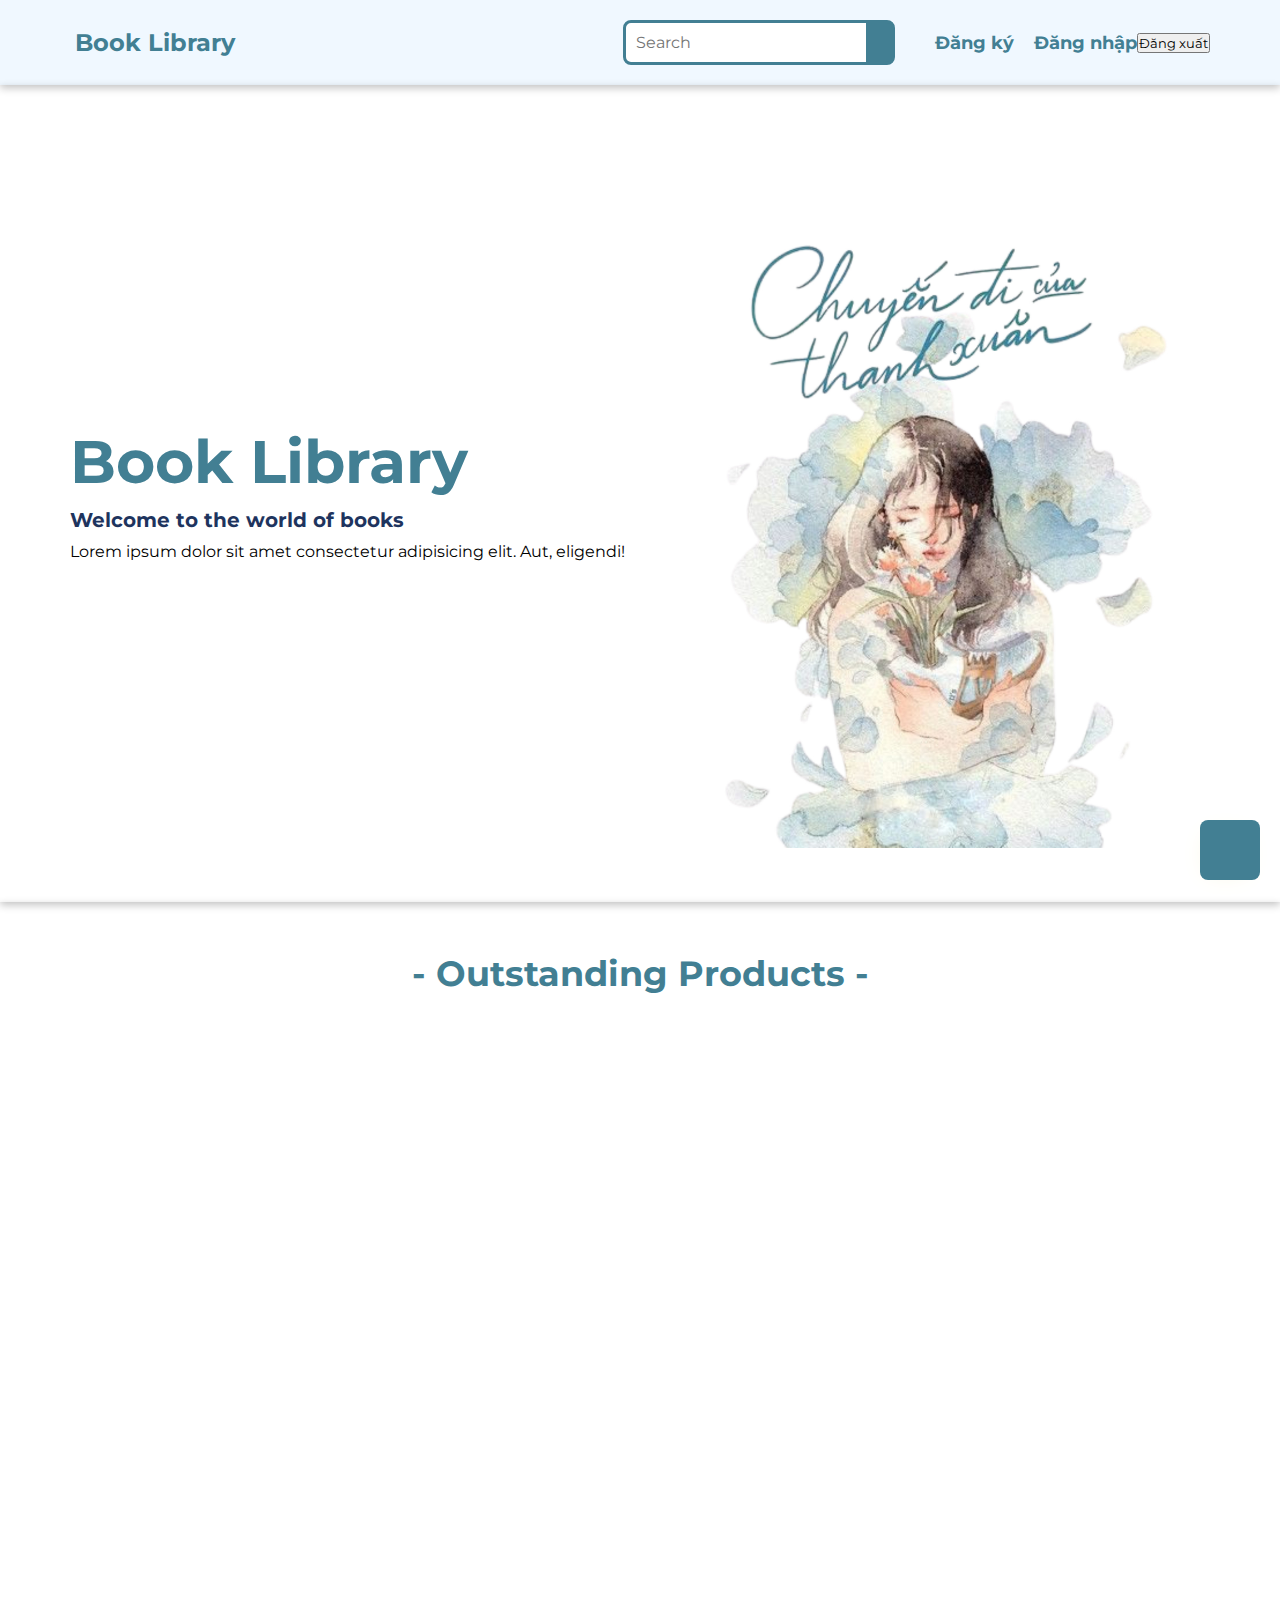
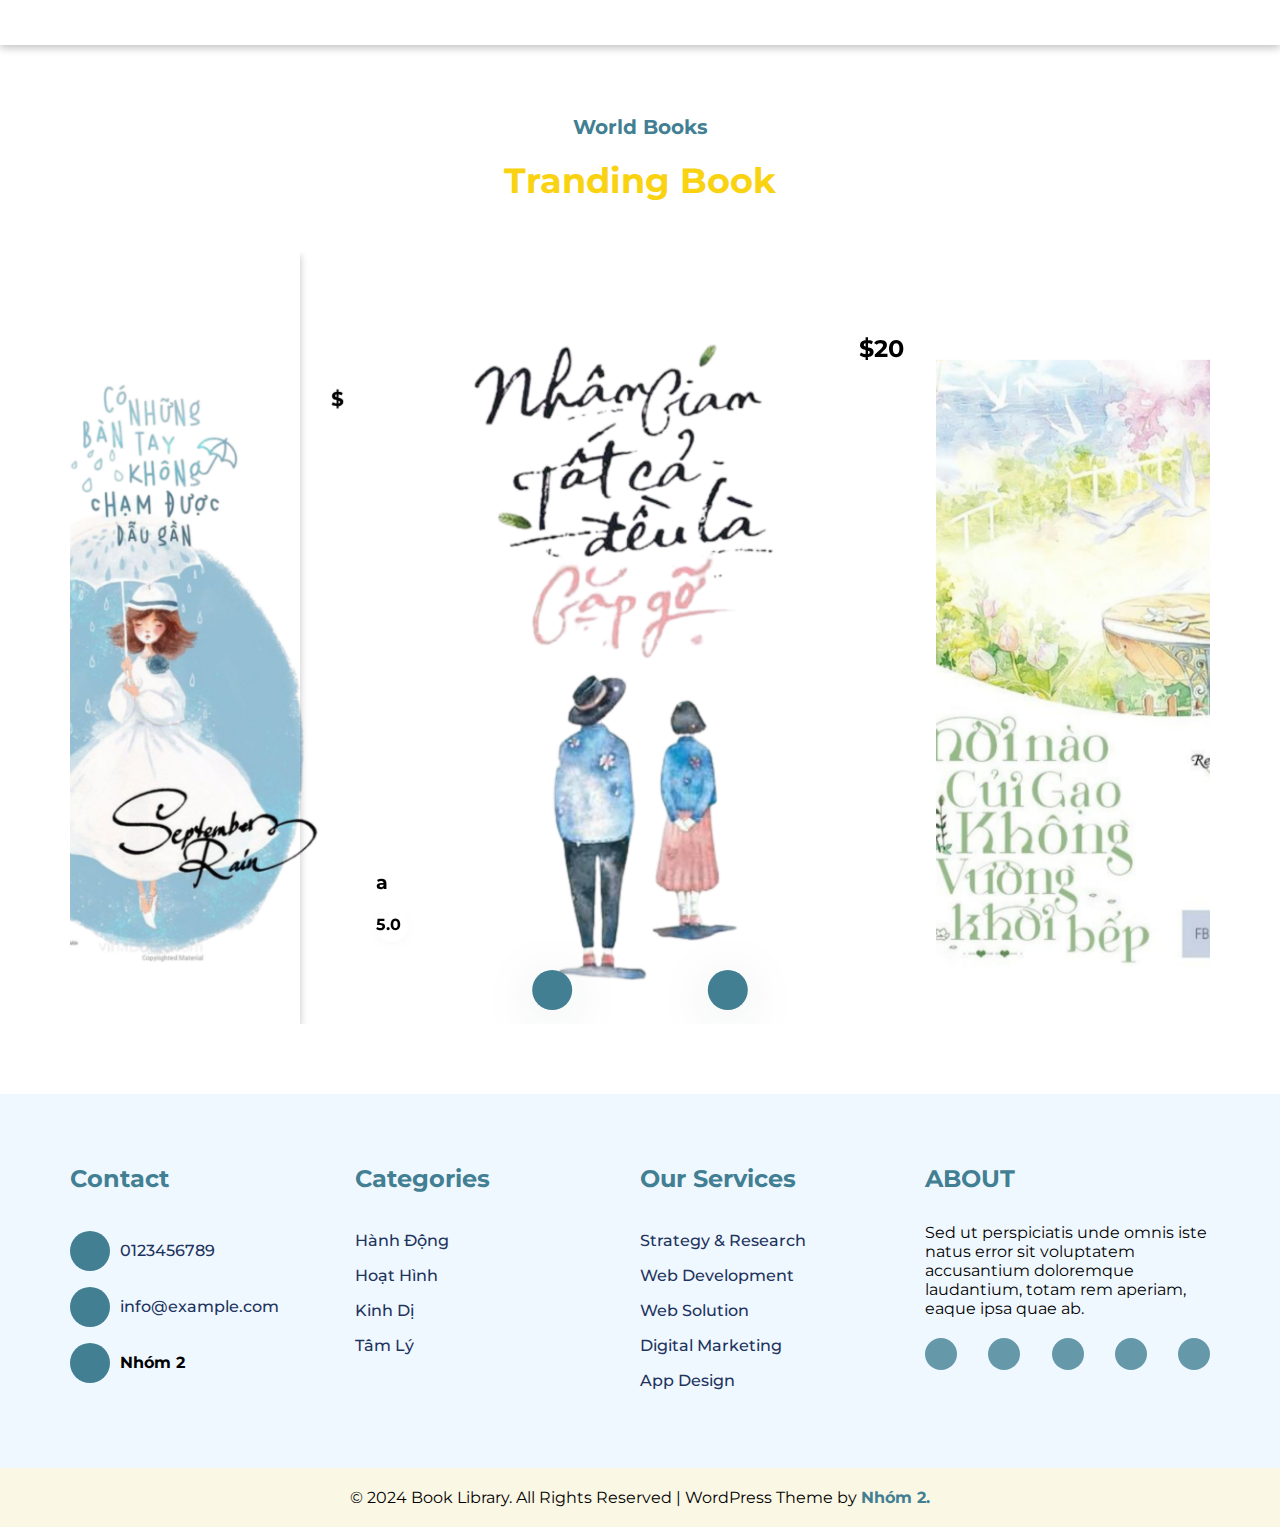
<file: index.html>
<!DOCTYPE html>
<html lang="en">
  <head>
    <meta charset="UTF-8" />
    <meta name="viewport" content="width=device-width, initial-scale=1.0" />
    <link rel="shortcut icon" href="./image/avatar.jpg" type="image/x-icon">
    <!-- FontAwesome 6.2.0 CSS -->
    <link
      rel="stylesheet"
      href="https://cdnjs.cloudflare.com/ajax/libs/font-awesome/6.2.0/css/all.min.css"
      integrity="sha512-xh6O/CkQoPOWDdYTDqeRdPCVd1SpvCA9XXcUnZS2FmJNp1coAFzvtCN9BmamE+4aHK8yyUHUSCcJHgXloTyT2A=="
      crossorigin="anonymous"
      referrerpolicy="no-referrer"
    />
     <!-- swiper -->
     <link
     rel="stylesheet"
     href="https://cdn.jsdelivr.net/npm/swiper@11/swiper-bundle.min.css"
   />

    <!-- gg font Montserrat -->
    <link rel="preconnect" href="https://fonts.googleapis.com" />
    <link rel="preconnect" href="https://fonts.gstatic.com" crossorigin />
    <link
      href="https://fonts.googleapis.com/css2?family=Montserrat:ital,wght@0,100..900;1,100..900&display=swap"
      rel="stylesheet"
    />
     <!-- ainimate -->
     <link
     rel="stylesheet"
     href="https://cdnjs.cloudflare.com/ajax/libs/animate.css/4.1.1/animate.min.css"
   />
   <link rel="stylesheet" href="./css/swiper.css">
    <link rel="stylesheet" href="./sass/pages/_homePages.scss" />
    <link rel="stylesheet" href="./css/style.css" />

   
    <title>Book Library</title>
  </head>
  <body>
    <header>
      <div class="container">
        <div class="header_content">
          <div class="header_logo">
            <a href="#"><i class="fa-solid fa-book"></i>Book Library</a>
          </div>
          <div class="header_search">
            <form action="">
              <input
                class="input_search"
                type="text"
                name=""
                id=""
                placeholder="Search"
              />
              <button class="btn_search">
                <i class="fa-solid fa-magnifying-glass"></i>
              </button>
            </form>
            <ul> 
              <li><a href="./html/signup.html">Đăng ký</a></li>
              <li><a href="./html/login.html">Đăng nhập</a></li>
              <button type="submit" id="btnLogout" > Đăng xuất </button>
            </ul>
            </div>
            
          </div>
         
        </div>
      </div>
    </header>
    <section class="banner">
      <div class="container">
        <div class="banner_content">
          <div class="banner_content_text">
            <h1 class="wow animate__animated animate__fadeInUp">Book Library</h1>
            <span class="sub-title wow animate__animated animate__fadeInUp animate__delay-1s">Welcome to the world of books</span>
            <p class="wow animate__animated animate__fadeInUp animate__delay-2s">
              Lorem ipsum dolor sit amet consectetur adipisicing elit. Aut,
              eligendi!
            </p>
          </div>

          <div class="banner_content_image">
            <img src="./image/avatar.jpg" alt="" />
          </div>
        </div>
      </div>
    </section>
    <section class="product">
      <div class="container">
        <div class="product_title">
          <h2 class="wow animate__animated animate__fadeInUp">- Outstanding Products -</h2>
        </div>
        <!-- content(grid) -->
        <div class="product_content">
          <div class="product_item">
            <img src="./image/product2.jpg" alt="" />
            <h3>
              CyberPhone
              <span>99,99$</span>
            </h3>
            <p>Accesssories</p>
            <div class="item-action">
              <div class="item-rate">
                <i class="fa-solid fa-star"></i>
                <i class="fa-solid fa-star"></i>
                <i class="fa-solid fa-star"></i>
                <i class="fa-solid fa-star"></i>
                <i class="fa-solid fa-star"></i>
              </div>
              <button class="item-buy-now">
                <i class="fa-solid fa-cart-shopping"></i>
                <span>Buy now</span>
              </button>
            </div>
          </div>
          <div class="product_item">
            <img src="./image/product4.jpg" alt="" />
            <h3>
              CyberPhone
              <span>99,99$</span>
            </h3>
            <p>Accesssories</p>
            <div class="item-action">
              <div class="item-rate">
                <i class="fa-solid fa-star"></i>
                <i class="fa-solid fa-star"></i>
                <i class="fa-solid fa-star"></i>
                <i class="fa-solid fa-star"></i>
                <i class="fa-solid fa-star"></i>
              </div>
              <button class="item-buy-now">
                <i class="fa-solid fa-cart-shopping"></i>
                <span>Buy now</span>
              </button>
            </div>
          </div>
          <div class="product_item">
            <img src="./image/product6.jpg" alt="" />
            <h3>
              CyberPhone
              <span>99,99$</span>
            </h3>
            <p>Accesssories</p>
            <div class="item-action">
              <div class="item-rate">
                <i class="fa-solid fa-star"></i>
                <i class="fa-solid fa-star"></i>
                <i class="fa-solid fa-star"></i>
                <i class="fa-solid fa-star"></i>
                <i class="fa-solid fa-star"></i>
              </div>
              <button class="item-buy-now">
                <i class="fa-solid fa-cart-shopping"></i>
                <span>Buy now</span>
              </button>
            </div>
          </div>
        </div>
      </div>
    </section>

    <section class="categories">
      <div class="container">
        <div class="categories_title">
          <h4 class="wow animate__animated animate__fadeInUp">World Books</h4>
          <h2 class="wow animate__animated animate__fadeInUp animate__delay-1s">Tranding Book</h2>
        </div>
      </div>
      <div class="container">
        <div class="swiper tranding-slider">
          <div class="swiper-wrapper">
            <!-- slide start -->
             <div class="swiper-slide tranding-slide">
              <div class="tranding-slide-img">
                <img src="./image/product1.jpg" alt="">
              </div>
              <div class="tranding-slide-content">
                <h2 class="book-price">$20</h2>
                <div class="tranding-slide-content-bottom">
                  <h3 class="book-name">a</h3>
                  <h4 class="book-rate">
                    <span>5.0</span>
                    <div class="rate">
                      <i class="fa-solid fa-star"></i>
                      <i class="fa-solid fa-star"></i>
                      <i class="fa-solid fa-star"></i>
                      <i class="fa-solid fa-star"></i>
                      <i class="fa-solid fa-star"></i>
                    </div>
            
                  </h4>
                </div>
              </div>
             </div>
             <!-- slide end -->

               <!-- slide start -->
               <div class="swiper-slide tranding-slide">
                <div class="tranding-slide-img">
                  <img src="./image/product2.jpg" alt="">
                </div>
                <div class="tranding-slide-content">
                  <h2 class="book-price">$20</h2>
                  <div class="tranding-slide-content-bottom">
                    <h3 class="book-name">a</h3>
                    <h4 class="book-rate">
                      <span>5.0</span>
                      <div class="rate">
                        <i class="fa-solid fa-star"></i>
                        <i class="fa-solid fa-star"></i>
                        <i class="fa-solid fa-star"></i>
                        <i class="fa-solid fa-star"></i>
                        <i class="fa-solid fa-star"></i>
                      </div>
              
                    </h4>
                  </div>
                </div>
               </div>
               <!-- slide end -->

                 <!-- slide start -->
             <div class="swiper-slide tranding-slide">
              <div class="tranding-slide-img">
                <img src="./image/product3.jpg" alt="">
              </div>
              <div class="tranding-slide-content">
                <h2 class="book-price">$20</h2>
                <div class="tranding-slide-content-bottom">
                  <h3 class="book-name">a</h3>
                  <h4 class="book-rate">
                    <span>5.0</span>
                    <div class="rate">
                      <i class="fa-solid fa-star"></i>
                      <i class="fa-solid fa-star"></i>
                      <i class="fa-solid fa-star"></i>
                      <i class="fa-solid fa-star"></i>
                      <i class="fa-solid fa-star"></i>
                    </div>
            
                  </h4>
                </div>
              </div>
             </div>
             <!-- slide end -->

               <!-- slide start -->
               <div class="swiper-slide tranding-slide">
                <div class="tranding-slide-img">
                  <img src="./image/product4.jpg" alt="">
                </div>
                <div class="tranding-slide-content">
                  <h2 class="book-price">$20</h2>
                  <div class="tranding-slide-content-bottom">
                    <h3 class="book-name">a</h3>
                    <h4 class="book-rate">
                      <span>5.0</span>
                      <div class="rate">
                        <i class="fa-solid fa-star"></i>
                        <i class="fa-solid fa-star"></i>
                        <i class="fa-solid fa-star"></i>
                        <i class="fa-solid fa-star"></i>
                        <i class="fa-solid fa-star"></i>
                      </div>
              
                    </h4>
                  </div>
                </div>
               </div>
               <!-- slide end -->

                 <!-- slide start -->
             <div class="swiper-slide tranding-slide">
              <div class="tranding-slide-img">
                <img src="./image/product5.jpg" alt="">
              </div>
              <div class="tranding-slide-content">
                <h2 class="book-price">$20</h2>
                <div class="tranding-slide-content-bottom">
                  <h3 class="book-name">a</h3>
                  <h4 class="book-rate">
                    <span>5.0</span>
                    <div class="rate">
                      <i class="fa-solid fa-star"></i>
                      <i class="fa-solid fa-star"></i>
                      <i class="fa-solid fa-star"></i>
                      <i class="fa-solid fa-star"></i>
                      <i class="fa-solid fa-star"></i>
                    </div>
            
                  </h4>
                </div>
              </div>
             </div>
             <!-- slide end -->

               <!-- slide start -->
               <div class="swiper-slide tranding-slide">
                <div class="tranding-slide-img">
                  <img src="./image/product6.jpg" alt="">
                </div>
                <div class="tranding-slide-content">
                  <h2 class="book-price">$20</h2>
                  <div class="tranding-slide-content-bottom">
                    <h3 class="book-name">a</h3>
                    <h4 class="book-rate">
                      <span>5.0</span>
                      <div class="rate">
                        <i class="fa-solid fa-star"></i>
                        <i class="fa-solid fa-star"></i>
                        <i class="fa-solid fa-star"></i>
                        <i class="fa-solid fa-star"></i>
                        <i class="fa-solid fa-star"></i>
                      </div>
              
                    </h4>
                  </div>
                </div>
               </div>
               <!-- slide end -->

                 <!-- slide start -->
             <div class="swiper-slide tranding-slide">
              <div class="tranding-slide-img">
                <img src="./image/product7.jpg" alt="">
              </div>
              <div class="tranding-slide-content">
                <h2 class="book-price">$20</h2>
                <div class="tranding-slide-content-bottom">
                  <h3 class="book-name">a</h3>
                  <h4 class="book-rate">
                    <span>5.0</span>
                    <div class="rate">
                      <i class="fa-solid fa-star"></i>
                      <i class="fa-solid fa-star"></i>
                      <i class="fa-solid fa-star"></i>
                      <i class="fa-solid fa-star"></i>
                      <i class="fa-solid fa-star"></i>
                    </div>
            
                  </h4>
                </div>
              </div>
             </div>
             <!-- slide end -->
          </div>
          <div class="tranding-slider-control">
            <div class="swiper-button-prev slider-arrow">
              <i class="fa-solid fa-arrow-left"></i>
            </div>
            <div class="swiper-button-next slider-arrow">
              <i class="fa-solid fa-arrow-right"></i>
            </div>
            <div class="swiper-panination"></div>
          </div>
        </div>  
      </div>

    </section>

    <footer>
      <div class="container">
        <div class="footer_content">
          <div class="footer_item wow animate__animated animate__fadeInUp animate__delay-1s">
            <ul class="footer_contact">
              <h4>Contact</h4>
              <li>
                <i class="fa fa-phone"></i><a href="#">0123456789</a></li>
              <li>
                <i class="fa-regular fa-envelope"></i
                ><a href="mailto:info@example.com">info@example.com</a>
              </li>
              <li>
                <i class="fa fa-map-marker"></i>
                <span>Nhóm 2</span>
              </li>
            </ul>
          </div>
          <div class="footer_item wow animate__animated animate__fadeInUp animate__delay-1s"
          >
            <h4>Categories</h4>
            <ul>
              <li>
                <a href="#"
                  ><i class="fa-solid fa-angles-right"></i>Hành Động</a
                >
              </li>
              <li>
                <a href="#"
                  ><i class="fa-solid fa-angles-right"></i>Hoạt Hình</a
                >
              </li>
              <li>
                <a href="#"><i class="fa-solid fa-angles-right"></i> Kinh Dị</a>
              </li>
              <li>
                <a href="#"><i class="fa-solid fa-angles-right"></i>Tâm Lý</a>
              </li>
            </ul>
          </div>
          <div class="footer_item wow animate__animated animate__fadeInUp animate__delay-1s"
          >
            <h4  >Our Services</h4>
            <ul>
              <li>
                <a href="#">
                  <i class="fa-solid fa-angle-right"></i>

                  Strategy & Research
                </a>
              </li>
              <li>
                <a href="#">
                  <i class="fa-solid fa-angle-right"></i>

                  Web Development
                </a>
              </li>
              <li>
                <a href="#">
                  <i class="fa-solid fa-angle-right"></i>

                  Web Solution
                </a>
              </li>
              <li>
                <a href="#">
                  <i class="fa-solid fa-angle-right"></i>

                  Digital Marketing
                </a>
              </li>
              <li>
                <a href="#">
                  <i class="fa-solid fa-angle-right"></i>

                  App Design
                </a>
              </li>
            </ul>
          </div>
          <div  class="footer_item wow animate__animated animate__fadeInUp animate__delay-1s">

                <h4>ABOUT</h4>
                <div class="footer_soicial ">
                    <p>
                        Sed ut perspiciatis unde omnis iste natus error sit voluptatem
                        accusantium doloremque laudantium, totam rem aperiam, eaque ipsa
                        quae ab.
                      </p>
                      
                      <div class="item_soicial">
                        <a href="#"> <i class="fa-brands fa-facebook-f"></i> </a>
                        <a href="#"> <i class="fa-brands fa-linkedin-in"></i> </a>
                        <a href="#"> <i class="fa-brands fa-twitter"></i> </a>
                        <a href="#"> <i class="fa-brands fa-google-plus-g"></i> </a>
                        <a href="#"> <i class="fa-brands fa-github"></i> </a>
                      </div>
                </div>
               
          </div>
        </div>
      </div>
      <div class="footer_copyright">
        <div class="container">
          <p>
            © 2024 Book Library. All Rights Reserved | WordPress Theme by
            <a href="#">Nhóm 2.</a>
          </p>
        </div>
      </div>
    </footer>

     <!-- <a href="#header">bấm để về đầu trang </a> -->
    <div id="scrolltop">
        <a href="#" class="back_to_top"
          ><i class="fa-sharp fa-solid fa-angle-up"></i
        ></a>
      </div>

     <!-- wow -->
      <script
      src="https://cdnjs.cloudflare.com/ajax/libs/wow/1.1.2/wow.min.js"
      integrity="sha512-Eak/29OTpb36LLo2r47IpVzPBLXnAMPAVypbSZiZ4Qkf8p/7S/XRG5xp7OKWPPYfJT6metI+IORkR5G8F900+g=="
      crossorigin="anonymous"
      referrerpolicy="no-referrer"
    ></script>
    <script>
        new WOW().init();
    </script>
    
    <script
      src="https://cdnjs.cloudflare.com/ajax/libs/jquery/3.7.1/jquery.js"
      integrity="sha512-+k1pnlgt4F1H8L7t3z95o3/KO+o78INEcXTbnoJQ/F2VqDVhWoaiVml/OEHv9HsVgxUaVW+IbiZPUJQfF/YxZw=="
      crossorigin="anonymous"
      referrerpolicy="no-referrer"
    ></script>


    <!-- js swiper -->
    <script src="https://cdn.jsdelivr.net/npm/swiper@11/swiper-bundle.min.js"></script>

    <script src="./js/swiper.js"></script>
    <script src="./js/logout.js"></script>
    
  </body>
</html>
</file>
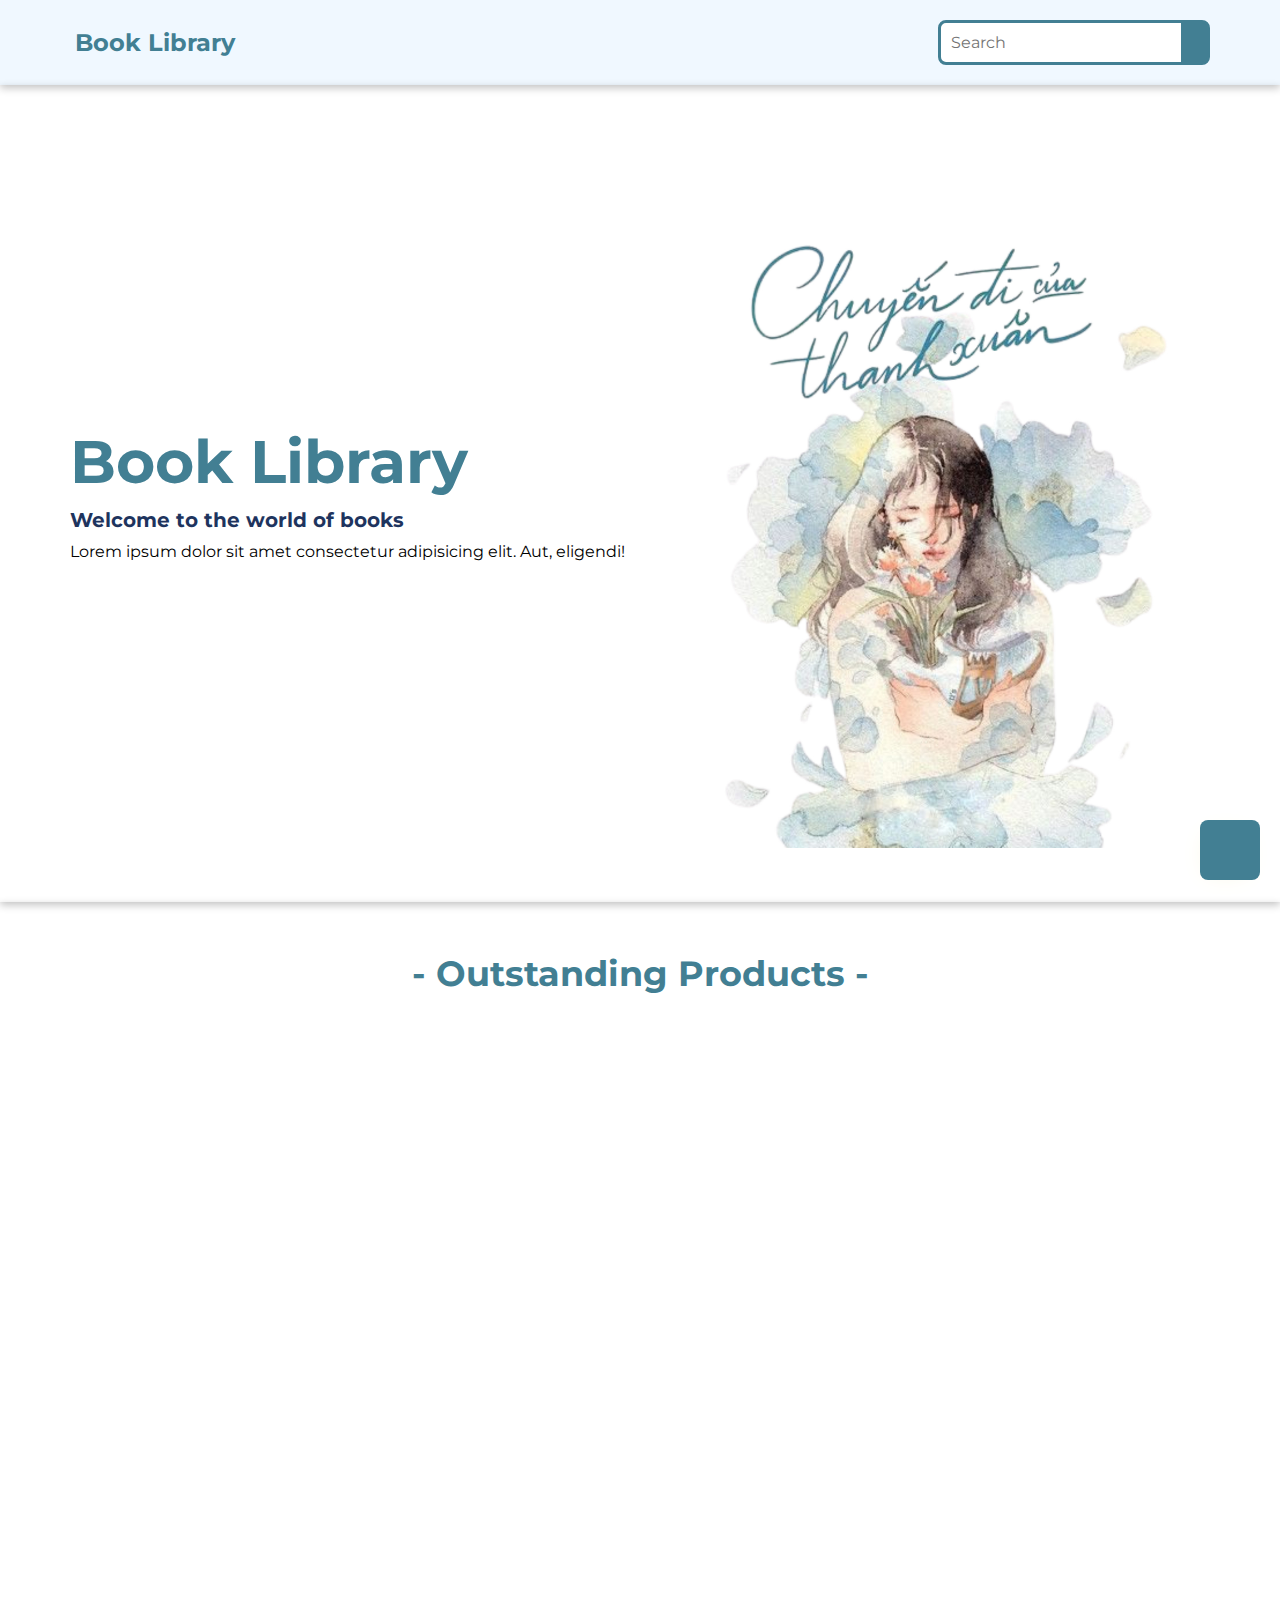
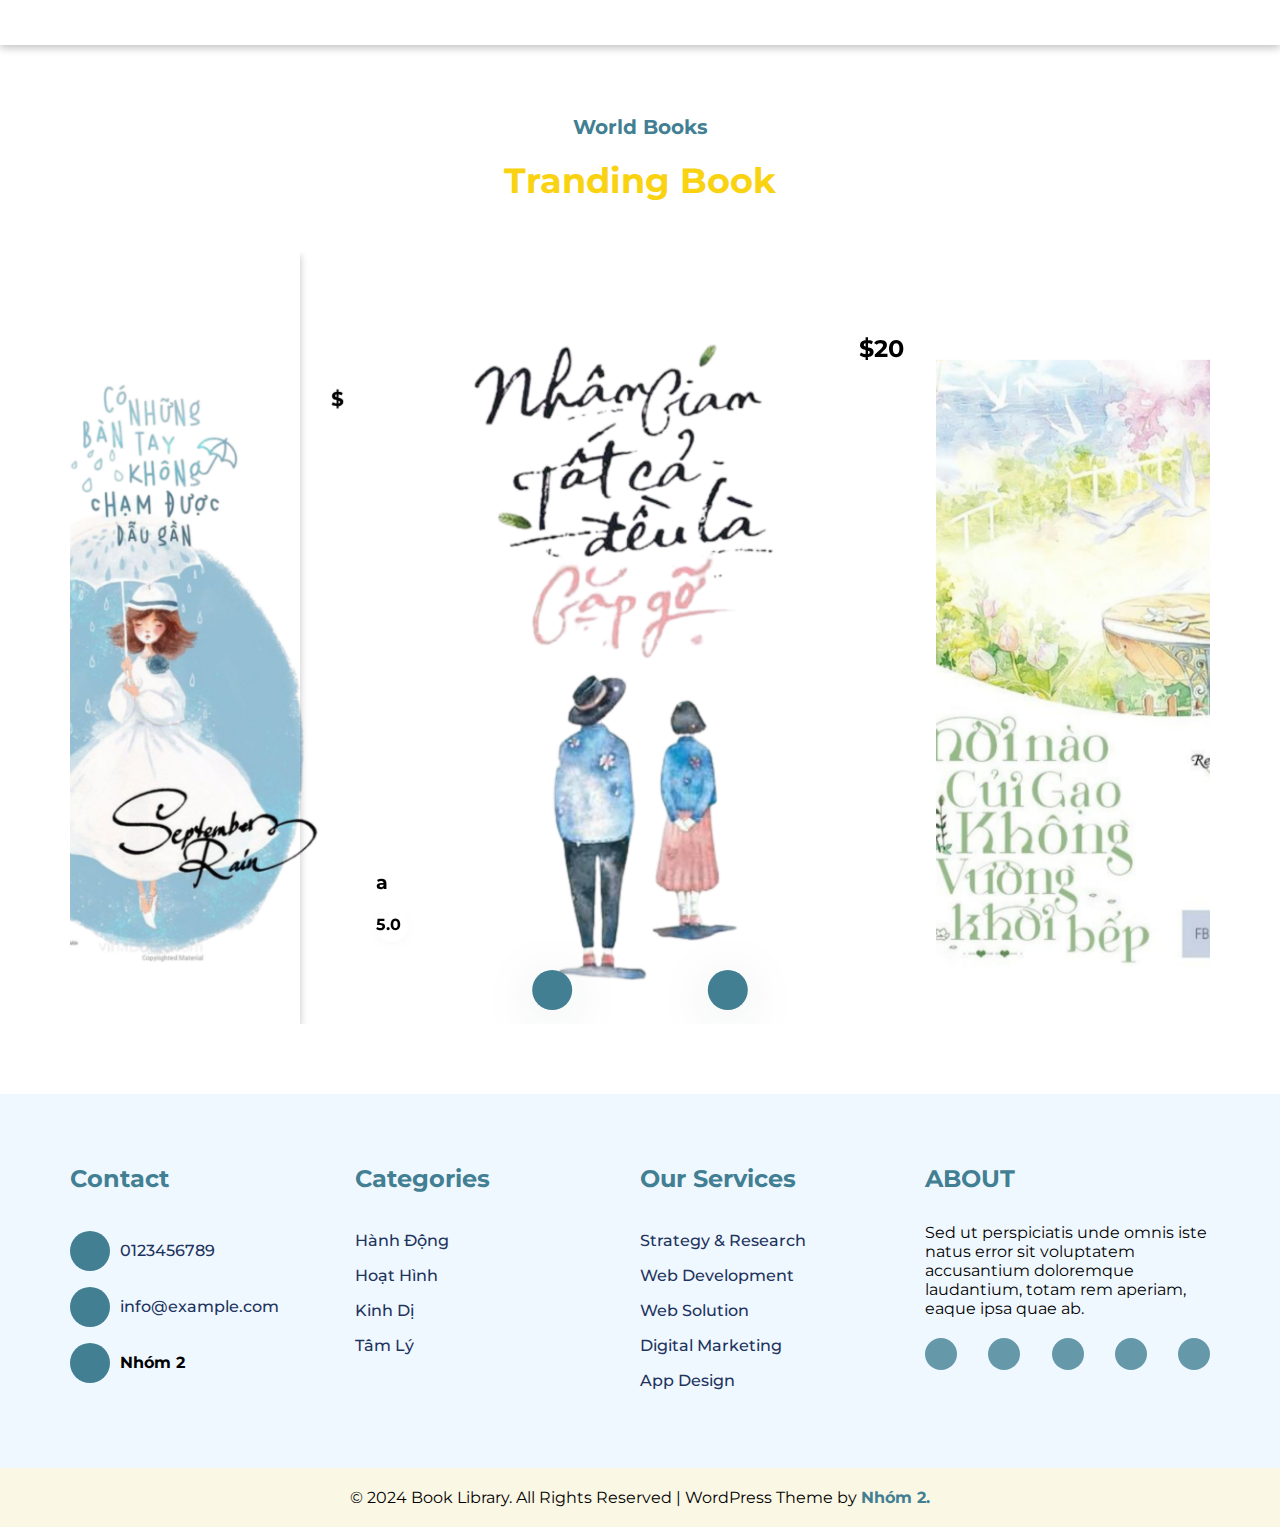
<file: html/index.html>
<!DOCTYPE html>
<html lang="en">
  <head>
    <meta charset="UTF-8" />
    <meta name="viewport" content="width=device-width, initial-scale=1.0" />
    <link rel="shortcut icon" href="../image/avatar.jpg" type="image/x-icon">
    <!-- FontAwesome 6.2.0 CSS -->
    <link
      rel="stylesheet"
      href="https://cdnjs.cloudflare.com/ajax/libs/font-awesome/6.2.0/css/all.min.css"
      integrity="sha512-xh6O/CkQoPOWDdYTDqeRdPCVd1SpvCA9XXcUnZS2FmJNp1coAFzvtCN9BmamE+4aHK8yyUHUSCcJHgXloTyT2A=="
      crossorigin="anonymous"
      referrerpolicy="no-referrer"
    />
     <!-- swiper -->
     <link
     rel="stylesheet"
     href="https://cdn.jsdelivr.net/npm/swiper@11/swiper-bundle.min.css"
   />

    <!-- gg font Montserrat -->
    <link rel="preconnect" href="https://fonts.googleapis.com" />
    <link rel="preconnect" href="https://fonts.gstatic.com" crossorigin />
    <link
      href="https://fonts.googleapis.com/css2?family=Montserrat:ital,wght@0,100..900;1,100..900&display=swap"
      rel="stylesheet"
    />
     <!-- ainimate -->
     <link
     rel="stylesheet"
     href="https://cdnjs.cloudflare.com/ajax/libs/animate.css/4.1.1/animate.min.css"
   />
   <link rel="stylesheet" href="../css/swiper.css">
    <link rel="stylesheet" href="../sass/pages/_homePages.scss" />
    <link rel="stylesheet" href="../css/style.css" />

   
    <title>Book Library</title>
  </head>
  <body>
    <header>
      <div class="container">
        <div class="header_content">
          <div class="header_logo">
            <a href="#"><i class="fa-solid fa-book"></i>Book Library</a>
          </div>
          <div class="header_search">
            <form action="">
              <input
                class="input_search"
                type="text"
                name=""
                id=""
                placeholder="Search"
              />
              <button class="btn_search">
                <i class="fa-solid fa-magnifying-glass"></i>
              </button>
            </form>
          </div>
        </div>
      </div>
    </header>
    <section class="banner">
      <div class="container">
        <div class="banner_content">
          <div class="banner_content_text">
            <h1 class="wow animate__animated animate__fadeInUp">Book Library</h1>
            <span class="sub-title wow animate__animated animate__fadeInUp animate__delay-1s">Welcome to the world of books</span>
            <p class="wow animate__animated animate__fadeInUp animate__delay-2s">
              Lorem ipsum dolor sit amet consectetur adipisicing elit. Aut,
              eligendi!
            </p>
          </div>

          <div class="banner_content_image">
            <img src="../image/avatar.jpg" alt="" />
          </div>
        </div>
      </div>
    </section>
    <section class="product">
      <div class="container">
        <div class="product_title">
          <h2 class="wow animate__animated animate__fadeInUp">- Outstanding Products -</h2>
        </div>
        <!-- content(grid) -->
        <div class="product_content">
          <div class="product_item">
            <img src="../image/product2.jpg" alt="" />
            <h3>
              CyberPhone
              <span>99,99$</span>
            </h3>
            <p>Accesssories</p>
            <div class="item-action">
              <div class="item-rate">
                <i class="fa-solid fa-star"></i>
                <i class="fa-solid fa-star"></i>
                <i class="fa-solid fa-star"></i>
                <i class="fa-solid fa-star"></i>
                <i class="fa-solid fa-star"></i>
              </div>
              <button class="item-buy-now">
                <i class="fa-solid fa-cart-shopping"></i>
                <span>Buy now</span>
              </button>
            </div>
          </div>
          <div class="product_item">
            <img src="../image/product4.jpg" alt="" />
            <h3>
              CyberPhone
              <span>99,99$</span>
            </h3>
            <p>Accesssories</p>
            <div class="item-action">
              <div class="item-rate">
                <i class="fa-solid fa-star"></i>
                <i class="fa-solid fa-star"></i>
                <i class="fa-solid fa-star"></i>
                <i class="fa-solid fa-star"></i>
                <i class="fa-solid fa-star"></i>
              </div>
              <button class="item-buy-now">
                <i class="fa-solid fa-cart-shopping"></i>
                <span>Buy now</span>
              </button>
            </div>
          </div>
          <div class="product_item">
            <img src="../image/product6.jpg" alt="" />
            <h3>
              CyberPhone
              <span>99,99$</span>
            </h3>
            <p>Accesssories</p>
            <div class="item-action">
              <div class="item-rate">
                <i class="fa-solid fa-star"></i>
                <i class="fa-solid fa-star"></i>
                <i class="fa-solid fa-star"></i>
                <i class="fa-solid fa-star"></i>
                <i class="fa-solid fa-star"></i>
              </div>
              <button class="item-buy-now">
                <i class="fa-solid fa-cart-shopping"></i>
                <span>Buy now</span>
              </button>
            </div>
          </div>
        </div>
      </div>
    </section>

    <section class="categories">
      <div class="container">
        <div class="categories_title">
          <h4 class="wow animate__animated animate__fadeInUp">World Books</h4>
          <h2 class="wow animate__animated animate__fadeInUp animate__delay-1s">Tranding Book</h2>
        </div>
      </div>
      <div class="container">
        <div class="swiper tranding-slider">
          <div class="swiper-wrapper">
            <!-- slide start -->
             <div class="swiper-slide tranding-slide">
              <div class="tranding-slide-img">
                <img src="../image/product1.jpg" alt="">
              </div>
              <div class="tranding-slide-content">
                <h2 class="book-price">$20</h2>
                <div class="tranding-slide-content-bottom">
                  <h3 class="book-name">a</h3>
                  <h4 class="book-rate">
                    <span>5.0</span>
                    <div class="rate">
                      <i class="fa-solid fa-star"></i>
                      <i class="fa-solid fa-star"></i>
                      <i class="fa-solid fa-star"></i>
                      <i class="fa-solid fa-star"></i>
                      <i class="fa-solid fa-star"></i>
                    </div>
            
                  </h4>
                </div>
              </div>
             </div>
             <!-- slide end -->

               <!-- slide start -->
               <div class="swiper-slide tranding-slide">
                <div class="tranding-slide-img">
                  <img src="../image/product2.jpg" alt="">
                </div>
                <div class="tranding-slide-content">
                  <h2 class="book-price">$20</h2>
                  <div class="tranding-slide-content-bottom">
                    <h3 class="book-name">a</h3>
                    <h4 class="book-rate">
                      <span>5.0</span>
                      <div class="rate">
                        <i class="fa-solid fa-star"></i>
                        <i class="fa-solid fa-star"></i>
                        <i class="fa-solid fa-star"></i>
                        <i class="fa-solid fa-star"></i>
                        <i class="fa-solid fa-star"></i>
                      </div>
              
                    </h4>
                  </div>
                </div>
               </div>
               <!-- slide end -->

                 <!-- slide start -->
             <div class="swiper-slide tranding-slide">
              <div class="tranding-slide-img">
                <img src="../image/product3.jpg" alt="">
              </div>
              <div class="tranding-slide-content">
                <h2 class="book-price">$20</h2>
                <div class="tranding-slide-content-bottom">
                  <h3 class="book-name">a</h3>
                  <h4 class="book-rate">
                    <span>5.0</span>
                    <div class="rate">
                      <i class="fa-solid fa-star"></i>
                      <i class="fa-solid fa-star"></i>
                      <i class="fa-solid fa-star"></i>
                      <i class="fa-solid fa-star"></i>
                      <i class="fa-solid fa-star"></i>
                    </div>
            
                  </h4>
                </div>
              </div>
             </div>
             <!-- slide end -->

               <!-- slide start -->
               <div class="swiper-slide tranding-slide">
                <div class="tranding-slide-img">
                  <img src="../image/product4.jpg" alt="">
                </div>
                <div class="tranding-slide-content">
                  <h2 class="book-price">$20</h2>
                  <div class="tranding-slide-content-bottom">
                    <h3 class="book-name">a</h3>
                    <h4 class="book-rate">
                      <span>5.0</span>
                      <div class="rate">
                        <i class="fa-solid fa-star"></i>
                        <i class="fa-solid fa-star"></i>
                        <i class="fa-solid fa-star"></i>
                        <i class="fa-solid fa-star"></i>
                        <i class="fa-solid fa-star"></i>
                      </div>
              
                    </h4>
                  </div>
                </div>
               </div>
               <!-- slide end -->

                 <!-- slide start -->
             <div class="swiper-slide tranding-slide">
              <div class="tranding-slide-img">
                <img src="../image/product5.jpg" alt="">
              </div>
              <div class="tranding-slide-content">
                <h2 class="book-price">$20</h2>
                <div class="tranding-slide-content-bottom">
                  <h3 class="book-name">a</h3>
                  <h4 class="book-rate">
                    <span>5.0</span>
                    <div class="rate">
                      <i class="fa-solid fa-star"></i>
                      <i class="fa-solid fa-star"></i>
                      <i class="fa-solid fa-star"></i>
                      <i class="fa-solid fa-star"></i>
                      <i class="fa-solid fa-star"></i>
                    </div>
            
                  </h4>
                </div>
              </div>
             </div>
             <!-- slide end -->

               <!-- slide start -->
               <div class="swiper-slide tranding-slide">
                <div class="tranding-slide-img">
                  <img src="../image/product6.jpg" alt="">
                </div>
                <div class="tranding-slide-content">
                  <h2 class="book-price">$20</h2>
                  <div class="tranding-slide-content-bottom">
                    <h3 class="book-name">a</h3>
                    <h4 class="book-rate">
                      <span>5.0</span>
                      <div class="rate">
                        <i class="fa-solid fa-star"></i>
                        <i class="fa-solid fa-star"></i>
                        <i class="fa-solid fa-star"></i>
                        <i class="fa-solid fa-star"></i>
                        <i class="fa-solid fa-star"></i>
                      </div>
              
                    </h4>
                  </div>
                </div>
               </div>
               <!-- slide end -->

                 <!-- slide start -->
             <div class="swiper-slide tranding-slide">
              <div class="tranding-slide-img">
                <img src="../image/product7.jpg" alt="">
              </div>
              <div class="tranding-slide-content">
                <h2 class="book-price">$20</h2>
                <div class="tranding-slide-content-bottom">
                  <h3 class="book-name">a</h3>
                  <h4 class="book-rate">
                    <span>5.0</span>
                    <div class="rate">
                      <i class="fa-solid fa-star"></i>
                      <i class="fa-solid fa-star"></i>
                      <i class="fa-solid fa-star"></i>
                      <i class="fa-solid fa-star"></i>
                      <i class="fa-solid fa-star"></i>
                    </div>
            
                  </h4>
                </div>
              </div>
             </div>
             <!-- slide end -->
          </div>
          <div class="tranding-slider-control">
            <div class="swiper-button-prev slider-arrow">
              <i class="fa-solid fa-arrow-left"></i>
            </div>
            <div class="swiper-button-next slider-arrow">
              <i class="fa-solid fa-arrow-right"></i>
            </div>
            <div class="swiper-panination"></div>
          </div>
        </div>  
      </div>

    </section>

    <footer>
      <div class="container">
        <div class="footer_content">
          <div class="footer_item wow animate__animated animate__fadeInUp animate__delay-1s">
            <ul class="footer_contact">
              <h4>Contact</h4>
              <li>
                <i class="fa fa-phone"></i><a href="#">0123456789</a></li>
              <li>
                <i class="fa-regular fa-envelope"></i
                ><a href="mailto:info@example.com">info@example.com</a>
              </li>
              <li>
                <i class="fa fa-map-marker"></i>
                <span>Nhóm 2</span>
              </li>
            </ul>
          </div>
          <div class="footer_item wow animate__animated animate__fadeInUp animate__delay-1s"
          >
            <h4>Categories</h4>
            <ul>
              <li>
                <a href="#"
                  ><i class="fa-solid fa-angles-right"></i>Hành Động</a
                >
              </li>
              <li>
                <a href="#"
                  ><i class="fa-solid fa-angles-right"></i>Hoạt Hình</a
                >
              </li>
              <li>
                <a href="#"><i class="fa-solid fa-angles-right"></i> Kinh Dị</a>
              </li>
              <li>
                <a href="#"><i class="fa-solid fa-angles-right"></i>Tâm Lý</a>
              </li>
            </ul>
          </div>
          <div class="footer_item wow animate__animated animate__fadeInUp animate__delay-1s"
          >
            <h4  >Our Services</h4>
            <ul>
              <li>
                <a href="#">
                  <i class="fa-solid fa-angle-right"></i>

                  Strategy & Research
                </a>
              </li>
              <li>
                <a href="#">
                  <i class="fa-solid fa-angle-right"></i>

                  Web Development
                </a>
              </li>
              <li>
                <a href="#">
                  <i class="fa-solid fa-angle-right"></i>

                  Web Solution
                </a>
              </li>
              <li>
                <a href="#">
                  <i class="fa-solid fa-angle-right"></i>

                  Digital Marketing
                </a>
              </li>
              <li>
                <a href="#">
                  <i class="fa-solid fa-angle-right"></i>

                  App Design
                </a>
              </li>
            </ul>
          </div>
          <div  class="footer_item wow animate__animated animate__fadeInUp animate__delay-1s">

                <h4>ABOUT</h4>
                <div class="footer_soicial ">
                    <p>
                        Sed ut perspiciatis unde omnis iste natus error sit voluptatem
                        accusantium doloremque laudantium, totam rem aperiam, eaque ipsa
                        quae ab.
                      </p>
                      
                      <div class="item_soicial">
                        <a href="#"> <i class="fa-brands fa-facebook-f"></i> </a>
                        <a href="#"> <i class="fa-brands fa-linkedin-in"></i> </a>
                        <a href="#"> <i class="fa-brands fa-twitter"></i> </a>
                        <a href="#"> <i class="fa-brands fa-google-plus-g"></i> </a>
                        <a href="#"> <i class="fa-brands fa-github"></i> </a>
                      </div>
                </div>
               
          </div>
        </div>
      </div>
      <div class="footer_copyright">
        <div class="container">
          <p>
            © 2024 Book Library. All Rights Reserved | WordPress Theme by
            <a href="#">Nhóm 2.</a>
          </p>
        </div>
      </div>
    </footer>

     <!-- <a href="#header">bấm để về đầu trang </a> -->
    <div id="scrolltop">
        <a href="#" class="back_to_top"
          ><i class="fa-sharp fa-solid fa-angle-up"></i
        ></a>
      </div>

     <!-- wow -->
      <script
      src="https://cdnjs.cloudflare.com/ajax/libs/wow/1.1.2/wow.min.js"
      integrity="sha512-Eak/29OTpb36LLo2r47IpVzPBLXnAMPAVypbSZiZ4Qkf8p/7S/XRG5xp7OKWPPYfJT6metI+IORkR5G8F900+g=="
      crossorigin="anonymous"
      referrerpolicy="no-referrer"
    ></script>
    <script>
        new WOW().init();
    </script>
    
    <script
      src="https://cdnjs.cloudflare.com/ajax/libs/jquery/3.7.1/jquery.js"
      integrity="sha512-+k1pnlgt4F1H8L7t3z95o3/KO+o78INEcXTbnoJQ/F2VqDVhWoaiVml/OEHv9HsVgxUaVW+IbiZPUJQfF/YxZw=="
      crossorigin="anonymous"
      referrerpolicy="no-referrer"
    ></script>


    <!-- js swiper -->
    <script src="https://cdn.jsdelivr.net/npm/swiper@11/swiper-bundle.min.js"></script>

    <script src="../js/swiper.js"></script>
    



  </body>
</html>
</file>
<file: css/style.css>
* {
  padding: 0;
  margin: 0;
  box-sizing: border-box;
  font-family: "Montserrat", sans-serif;
  scroll-behavior: smooth;
}

a {
  text-decoration: none;
}

ul {
  list-style: none;
}

.container {
  margin: 0 auto;
  max-width: 1140px;
}

@keyframes zoomIn {
  from {
    opacity: 0;
    transform: scale(0);
  }
  to {
    opacity: 1;
    transform: scale(1);
  }
}
header {
  background-color: aliceblue;
  padding: 20px 0;
  box-shadow: rgba(0, 0, 0, 0.24) 0px 3px 8px;
}
header .header_content {
  display: flex;
  justify-content: space-between;
  align-items: center;
}
@media screen and (max-width: 576px) {
  header .header_content {
    display: block;
  }
}
header .header_content .header_logo a {
  font-size: 24px;
  font-weight: 700;
  color: #427F93;
}
header .header_content .header_logo i {
  padding-right: 5px;
}
header .header_content .header_search {
  display: flex;
  justify-content: space-between;
}
header .header_content .header_search form {
  display: flex;
  border-radius: 15px;
}
header .header_content .header_search form .input_search {
  padding: 10px 10px;
  font-size: 16px;
  font-weight: 400;
  color: #427F93;
  background: #ffffff;
  border-radius: 0.5rem 0 0 0.5rem;
  border: 3px solid #427F93;
  outline: none;
}
header .header_content .header_search form .btn_search {
  padding: 10px 10px;
  border-radius: 0 0.5rem 0.5rem 0;
  background-color: #427F93;
  color: #ffffff;
  box-shadow: none;
  border: 3px solid #427F93;
  transition: all 0.5s;
  cursor: pointer;
}
header .header_content .header_search form .btn_search:hover {
  color: #427F93;
  background-color: #ffffff;
}
header .header_content .header_search ul {
  display: flex;
  margin-left: 20px;
  align-items: center;
}
header .header_content .header_search ul li {
  padding-left: 20px;
}
header .header_content .header_search ul li a {
  font-size: 18px;
  font-weight: 700;
  color: #427F93;
}

.banner {
  box-shadow: rgba(0, 0, 0, 0.24) 0px 3px 8px;
  padding: 50px 0;
  background-position: bottom;
}
.banner .banner_content {
  display: flex;
  align-items: center;
}
.banner .banner_content .banner_content_text {
  width: 50%;
}
.banner .banner_content .banner_content_text h1 {
  font-size: 60px;
  font-weight: 700;
  color: #427F93;
}
.banner .banner_content .banner_content_text .sub-title {
  font-size: 20px;
  font-weight: 700;
  color: #1E345E;
  margin: 10px 0;
  display: inline-block;
}
.banner .banner_content .banner_content_image {
  width: 50%;
}
.banner .banner_content .banner_content_image img {
  width: 100%;
}

.product {
  padding: 50px 0;
  box-shadow: rgba(0, 0, 0, 0.24) 0px 3px 8px;
}
.product .product_title {
  margin-bottom: 50px;
}
.product .product_title h2 {
  text-align: center;
  font-size: 35px;
  font-weight: 700;
  color: #427F93;
}
.product .product_content {
  display: grid;
  grid-template-columns: repeat(3, 1fr);
  gap: 30px;
}
@media screen and (max-width: 576px) {
  .product .product_content {
    grid-template-columns: 1fr;
  }
}
.product .product_content .product_item {
  padding: 30px;
  box-shadow: rgba(0, 0, 0, 0.24) 0px 3px 8px;
  animation-name: zoomIn;
  animation-duration: 2s;
  opacity: 0;
  animation-fill-mode: forwards;
}
.product .product_content .product_item:nth-child(2) {
  animation-delay: 2s;
}
.product .product_content .product_item:nth-child(3) {
  animation-delay: 4s;
}
.product .product_content .product_item img {
  width: 100%;
}
.product .product_content .product_item h3 {
  font-size: 24px;
  font-weight: 700;
  color: #427F93;
  display: flex;
  justify-content: space-between;
  margin: 10px 0;
}
.product .product_content .product_item p {
  font-size: 20px;
  font-weight: 700;
  color: #1E345E;
}
.product .product_content .product_item .item-action {
  display: flex;
  justify-content: space-between;
  align-items: center;
}
.product .product_content .product_item .item-action .item-rate {
  color: #F9D211;
}
.product .product_content .product_item .item-action .item-buy-now {
  padding: 10px 10px;
  border-radius: 0 0.5rem 0.5rem 0;
  background-color: #427F93;
  color: #ffffff;
  box-shadow: none;
  border: 1px solid #427F93;
  transition: all 0.5s;
  cursor: pointer;
}
.product .product_content .product_item .item-action .item-buy-now:hover {
  color: #427F93;
  background-color: #ffffff;
}

footer {
  background-color: aliceblue;
}
footer .footer_content {
  display: flex;
  padding: 70px 0;
  position: relative;
}
footer .footer_content .footer_item {
  width: 25%;
}
footer .footer_content .footer_item .footer_contact li {
  padding: 8px 0;
  display: flex;
  align-items: center;
}
footer .footer_content .footer_item .footer_contact li i {
  color: #ffffff;
  height: 40px;
  width: 40px;
  line-height: 40px;
  margin-right: 10px;
  text-align: center;
  background: #427F93;
  display: block;
  border-radius: 50px;
}
footer .footer_content .footer_item h4 {
  font-size: 24px;
  font-weight: 700;
  color: #427F93;
  margin-bottom: 20px;
  padding-bottom: 10px;
}
footer .footer_content .footer_item li {
  padding: 0.5rem 0;
  font-weight: 700;
  margin-right: 10px;
}
footer .footer_content .footer_item a {
  font-size: 16px;
  font-weight: 500;
  color: #1E345E;
  transition: all 0.5s;
}
footer .footer_content .footer_item a:hover {
  color: #000000;
  font-weight: bold;
}
footer .footer_content .footer_item .footer_soicial {
  display: grid;
  grid-template-columns: repeat(1, 2fr);
  gap: 20px;
}
footer .footer_content .footer_item .footer_soicial .item_soicial {
  justify-content: space-between;
  display: flex;
}
footer .footer_content .footer_item .footer_soicial .item_soicial a {
  height: 32px;
  width: 32px;
  line-height: 32px;
  text-align: center;
  border-radius: 50px;
  font-size: 14px;
  color: #ffffff;
  background-color: #427F93;
  opacity: 0.8;
  transition: all 0.5s;
}
footer .footer_content .footer_item .footer_soicial .item_soicial a:hover {
  font-weight: lighter;
  color: black;
}
footer .footer_copyright {
  background-color: #FAF7E4;
  padding: 20px;
  text-align: center;
}
footer .footer_copyright a {
  color: #427F93;
  font-weight: 700;
}

.back_to_top {
  width: 60px;
  height: 60px;
  line-height: 60px;
  border-radius: 8px;
  text-align: center;
  background: #427F93;
  font-weight: bold;
  color: #fff;
  position: fixed;
  bottom: 20px;
  right: 20px;
  font-size: 20px;
  transition: all 0.5s;
  box-shadow: -4px 4px 24px -10px #FAF7E4;
}/*# sourceMappingURL=style.css.map */
</file>
